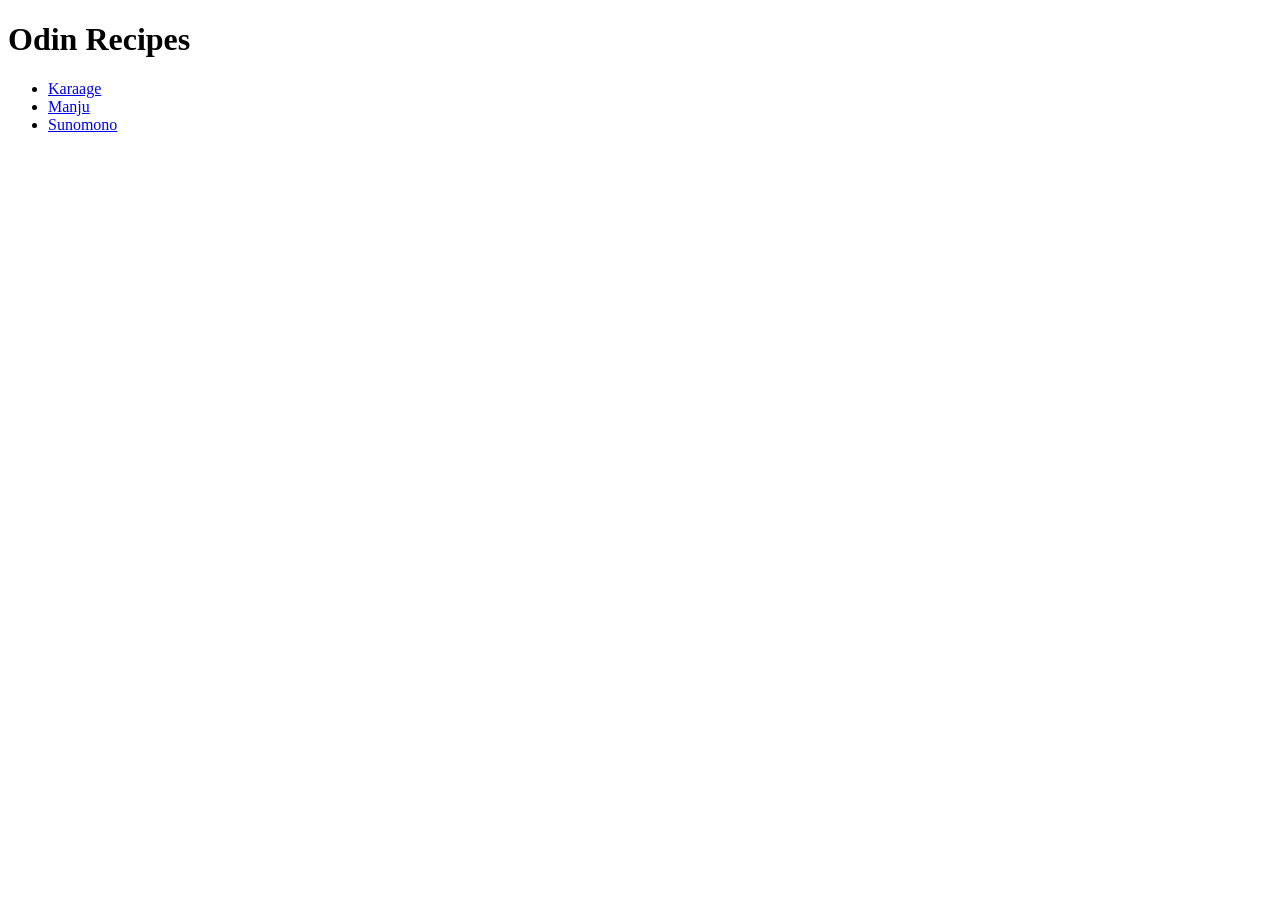
<file: index.html>
<!DOCTYPE html>
<html lang="en-GB">
  <head>
    <meta charset="utf-8">
    <meta name="viewport" content="width=device-width, initial-scale=1.0">
    <title>Odin Recipes</title>
  </head>

  <body>
    <h1>Odin Recipes</h1>

    <ul>
      <li><a href="./recipes/karaage.html">Karaage</a></li>
      <li><a href="./recipes/manju.html">Manju</a></li>
      <li><a href="./recipes/sunomono.html">Sunomono</a></li>
    </ul>
  </body>
</html>
</file>
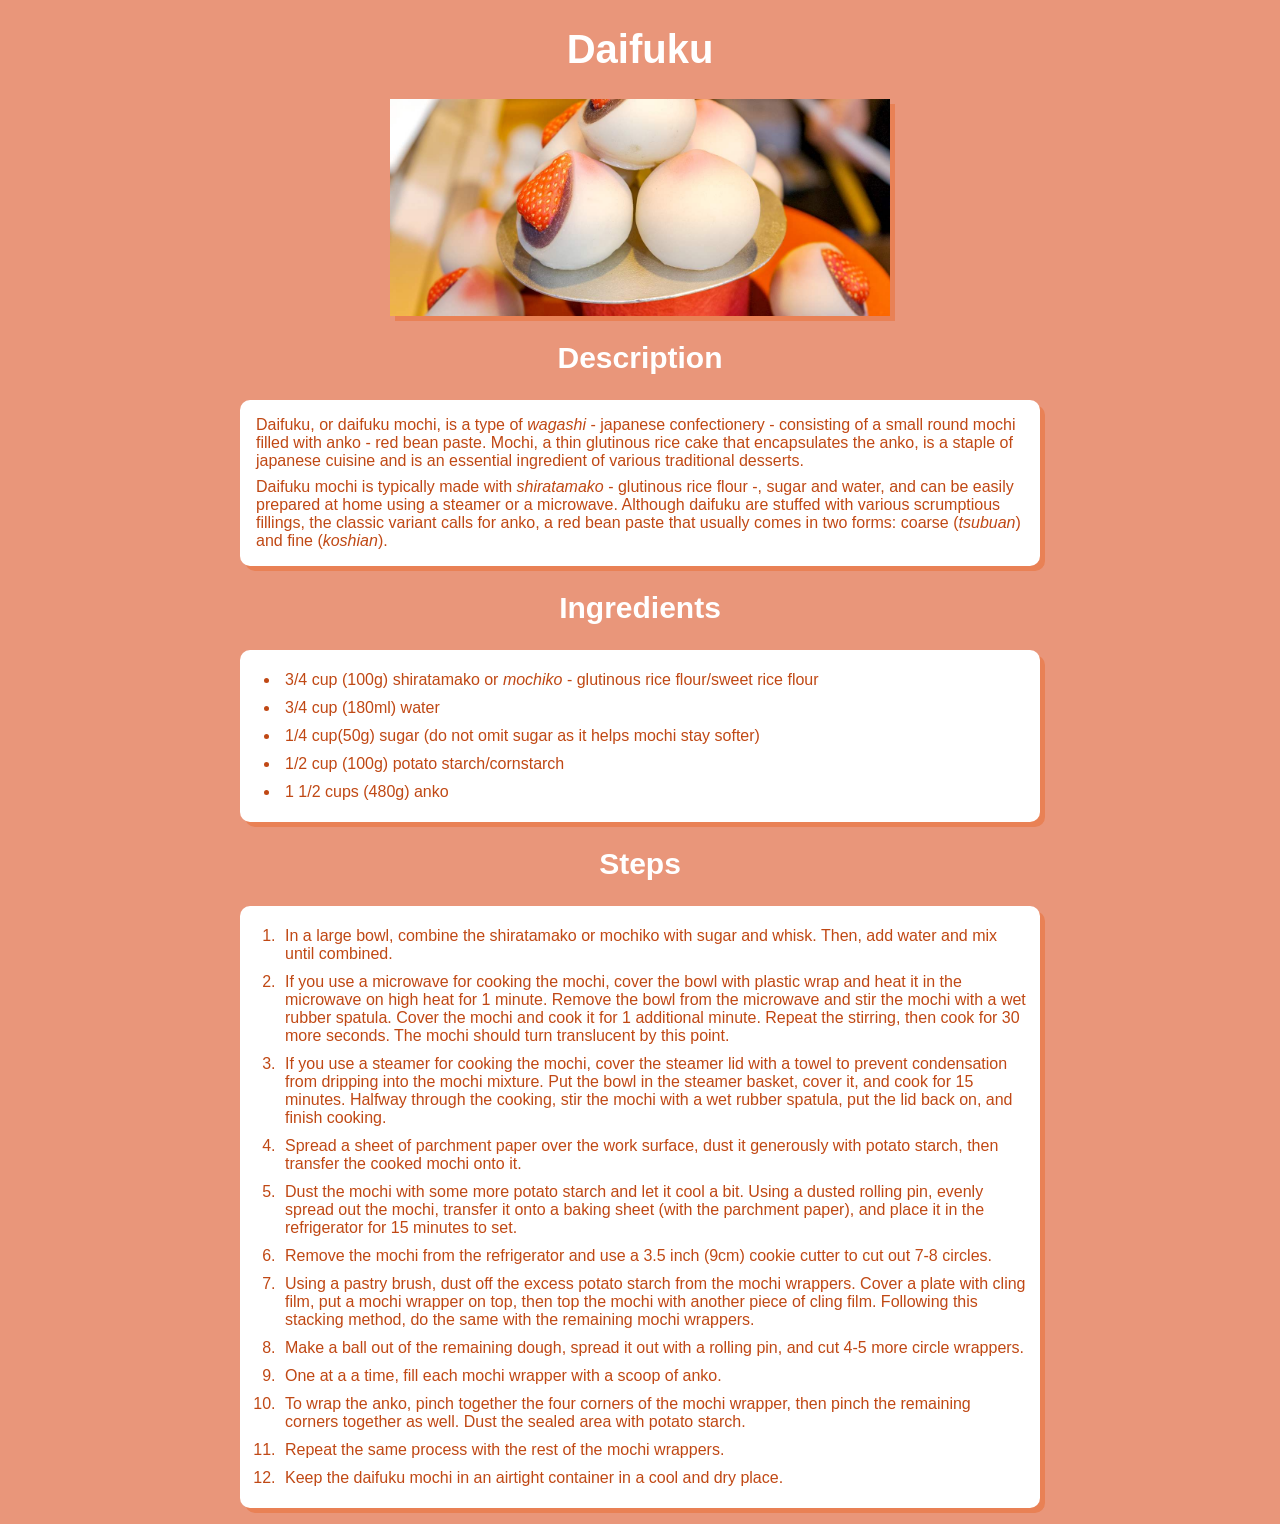
<file: recipes/daifuku.html>
<!DOCTYPE html>
<html lang="en">
    <head>
        <meta charset="UTF-8">
        <title>Odin Recipes | Daifuku</title>
        <link rel="stylesheet" href="./recipes.css">
    </head>
    <body>
        <h1>Daifuku</h1>
        <img src="./images/daifuku.jpg" alt="Photo of a strawberry daifuku, one of the many varieties of daifuku">
        <h2>Description</h2>
        <div class="description">
            <p>
                Daifuku, or daifuku mochi, is a type of <i>wagashi</i> - japanese confectionery - consisting of a small round mochi filled with anko - red bean paste. Mochi, a thin glutinous rice cake that encapsulates the anko, is a staple of japanese cuisine and is an essential ingredient of various traditional desserts.
            </p>
            <p>
                Daifuku mochi is typically made with <i>shiratamako</i> - glutinous rice flour -, sugar and water, and can be easily prepared at home using a steamer or a microwave. Although daifuku are stuffed with various scrumptious fillings, the classic variant calls for anko, a red bean paste that usually comes in two forms: coarse (<i>tsubuan</i>) and fine (<i>koshian</i>).
            </p>
        </div>
        <h2>Ingredients</h2>
        <ul class="list">
            <li>3/4 cup (100g) shiratamako or <em>mochiko</em> - glutinous rice flour/sweet rice flour</li>
            <li>3/4 cup (180ml) water</li>
            <li>1/4 cup(50g) sugar (do not omit sugar as it helps mochi stay softer)</li>
            <li>1/2 cup (100g) potato starch/cornstarch</li>
            <li>1 1/2 cups (480g) anko</li>
        </ul>
        <h2>Steps</h2>
        <ol class="list">
            <li>
                In a large bowl, combine the shiratamako or mochiko with sugar and whisk. Then, add water and mix until combined.
            </li>
            <li>
                If you use a microwave for cooking the mochi, cover the bowl with plastic wrap and heat it in the microwave on high heat for 1 minute. Remove the bowl from the microwave and stir the mochi with a wet rubber spatula. Cover the mochi and cook it for 1 additional minute. Repeat the stirring, then cook for 30 more seconds. The mochi should turn translucent by this point.
            </li>
            <li>
                If you use a steamer for cooking the mochi, cover the steamer lid with a towel to prevent condensation from dripping into the mochi mixture. Put the bowl in the steamer basket, cover it, and cook for 15 minutes. Halfway through the cooking, stir the mochi with a wet rubber spatula, put the lid back on, and finish cooking.
            </li>
            <li>
                Spread a sheet of parchment paper over the work surface, dust it generously with potato starch, then transfer the cooked mochi onto it.
            </li>
            <li>
                Dust the mochi with some more potato starch and let it cool a bit. Using a dusted rolling pin, evenly spread out the mochi, transfer it onto a baking sheet (with the parchment paper), and place it in the refrigerator for 15 minutes to set.
            </li>
            <li>
                Remove the mochi from the refrigerator and use a 3.5 inch (9cm) cookie cutter to cut out 7-8 circles.
            </li>
            <li>
                Using a pastry brush, dust off the excess potato starch from the mochi wrappers. Cover a plate with cling film, put a mochi wrapper on top, then top the mochi with another piece of cling film. Following this stacking method, do the same with the remaining mochi wrappers.
            </li>
            <li>
                Make a ball out of the remaining dough, spread it out with a rolling pin, and cut 4-5 more circle wrappers.
            </li>
            <li>
                One at a a time, fill each mochi wrapper with a scoop of anko.
            </li>
            <li>
                To wrap the anko, pinch together the four corners of the mochi wrapper, then pinch the remaining corners together as well. Dust the sealed area with potato starch.
            </li>
            <li>
                Repeat the same process with the rest of the mochi wrappers.
            </li>
            <li>
                Keep the daifuku mochi in an airtight container in a cool and dry place.
            </li>
        </ol>
    </body>
</html>
</file>
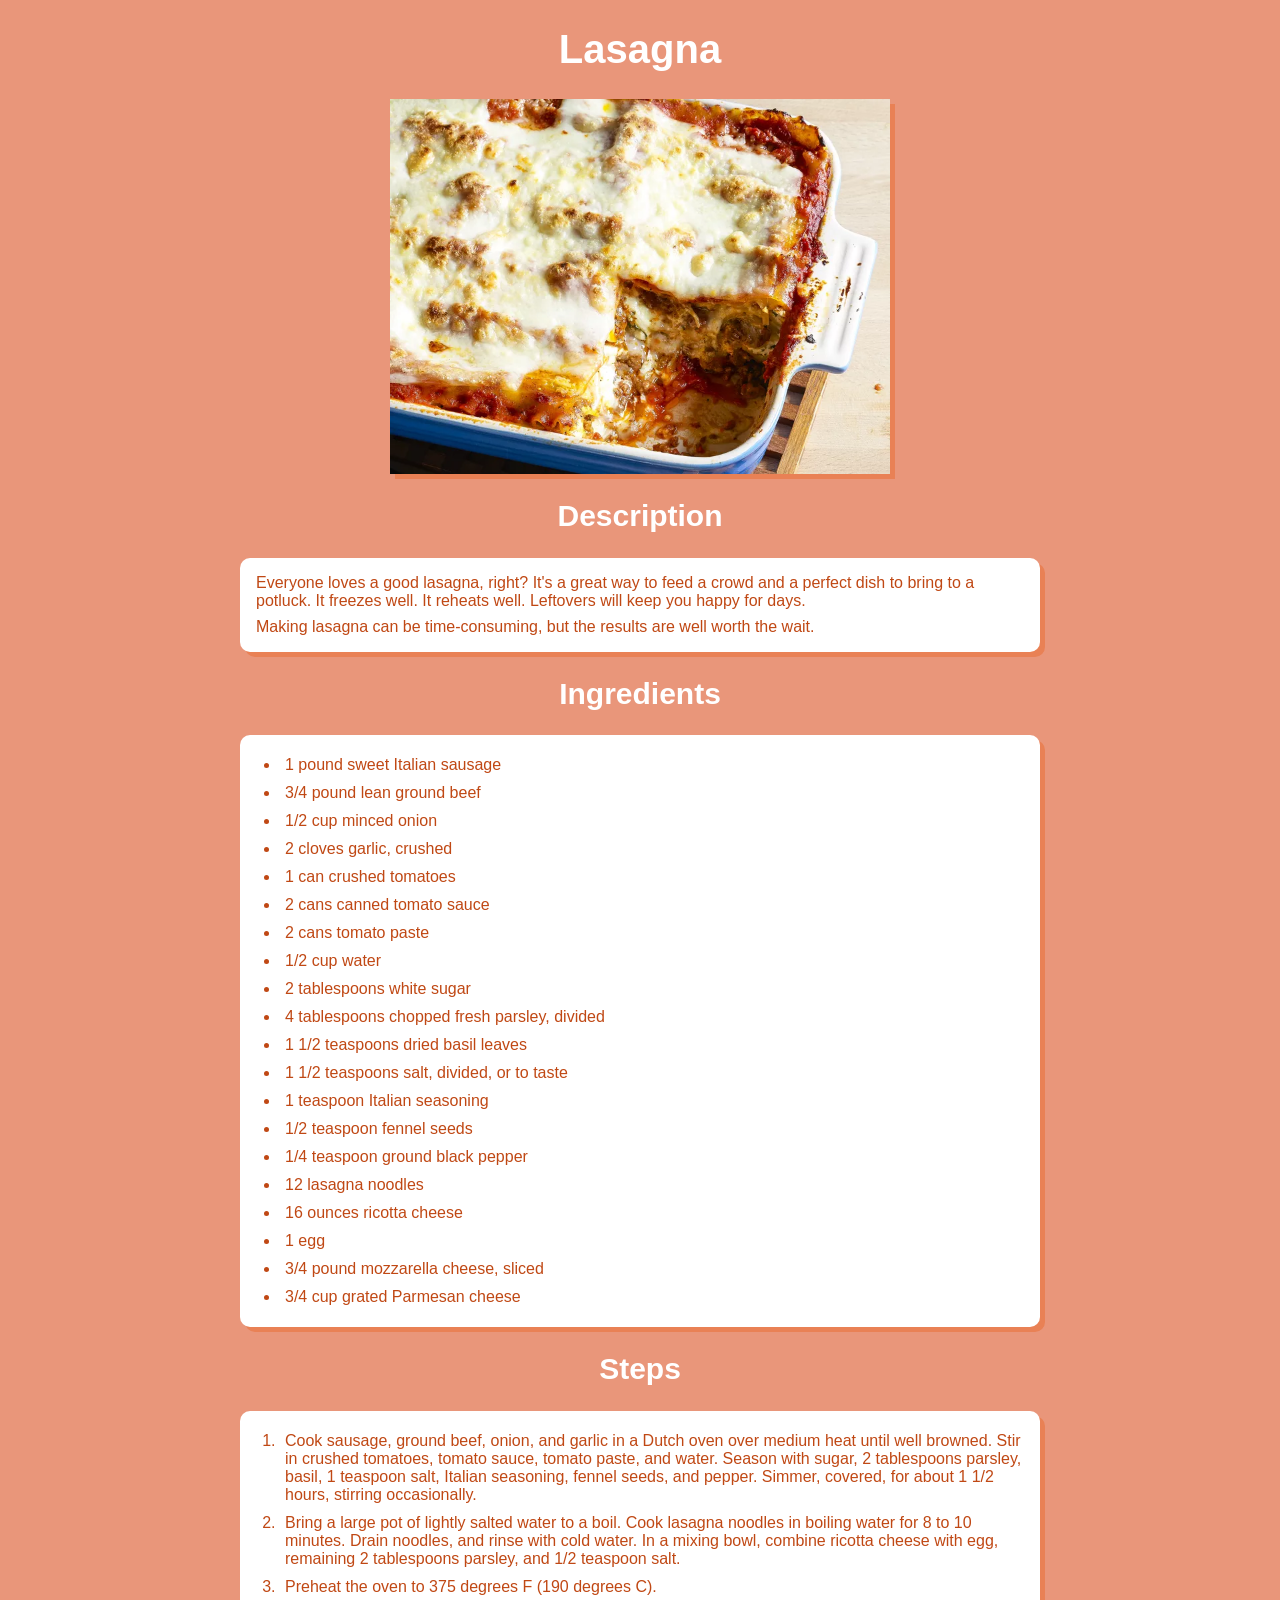
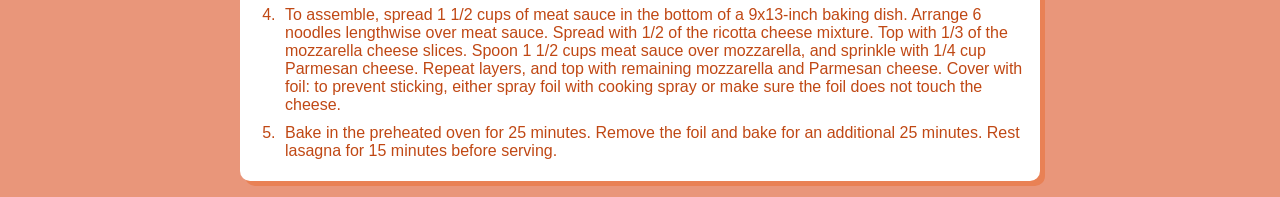
<file: recipes/lasagna.html>
<!DOCTYPE html>
<html lang="en">
    <head>
        <meta charset="UTF-8">
        <title>Odin Recipes | Lasagna</title>
        <link rel="stylesheet" href="./recipes.css">
    </head>
    <body>
        <h1>Lasagna</h1>
        <img src="./images/lasagna.jpg" alt="Photo of a beautiful lasagna">
        <h2>Description</h2>
        <div class="description">
            <p>
                Everyone loves a good lasagna, right? It's a great way to feed a crowd and a
                perfect dish to bring to a potluck. It freezes well. It reheats well. Leftovers
                will keep you happy for days.
            </p>
            <p>
                Making lasagna can be time-consuming, but the results are well worth the wait.
            </p>
        </div>
        <h2>Ingredients</h2>
        <ul class="list">
            <li>1 pound sweet Italian sausage</li>
            <li>3/4 pound lean ground beef</li>
            <li>1/2 cup minced onion</li>
            <li>2 cloves garlic, crushed</li>
            <li>1 can crushed tomatoes</li>
            <li>2 cans canned tomato sauce</li>
            <li>2 cans tomato paste</li>
            <li>1/2 cup water</li>
            <li>2 tablespoons white sugar</li>
            <li>4 tablespoons chopped fresh parsley, divided</li>
            <li>1 1/2 teaspoons dried basil leaves</li>
            <li>1 1/2 teaspoons salt, divided, or to taste</li>
            <li>1 teaspoon Italian seasoning</li>
            <li>1/2 teaspoon fennel seeds</li>
            <li>1/4 teaspoon ground black pepper</li>
            <li>12 lasagna noodles</li>
            <li>16 ounces ricotta cheese</li>
            <li>1 egg</li>
            <li>3/4 pound mozzarella cheese, sliced</li>
            <li>3/4 cup grated Parmesan cheese</li>
        </ul>
        <h2>Steps</h2>
        <ol class="list">
            <li>
                Cook sausage, ground beef, onion, and garlic in a Dutch oven over medium heat
                until well browned. Stir in crushed tomatoes, tomato sauce, tomato paste, and
                water. Season with sugar, 2 tablespoons parsley, basil, 1 teaspoon salt, Italian
                seasoning, fennel seeds, and pepper. Simmer, covered, for about 1 1/2 hours,
                stirring occasionally.
            </li>
            <li>
                Bring a large pot of lightly salted water to a boil. Cook lasagna noodles in
                boiling water for 8 to 10 minutes. Drain noodles, and rinse with cold water.
                In a mixing bowl, combine ricotta cheese with egg, remaining 2 tablespoons
                parsley, and 1/2 teaspoon salt.
            </li>
            <li>
                Preheat the oven to 375 degrees F (190 degrees C).
            </li>
            <li>
                To assemble, spread 1 1/2 cups of meat sauce in the bottom of a 9x13-inch baking
                dish. Arrange 6 noodles lengthwise over meat sauce. Spread with 1/2 of the
                ricotta cheese mixture. Top with 1/3 of the mozzarella cheese slices. Spoon 1
                1/2 cups meat sauce over mozzarella, and sprinkle with 1/4 cup Parmesan cheese.
                Repeat layers, and top with remaining mozzarella and Parmesan cheese. Cover with
                foil: to prevent sticking, either spray foil with cooking spray or make sure the
                foil does not touch the cheese.
            </li>
            <li>
                Bake in the preheated oven for 25 minutes. Remove the foil and bake for an
                additional 25 minutes. Rest lasagna for 15 minutes before serving.
            </li>
        </ol>
    </body>
</html>
</file>
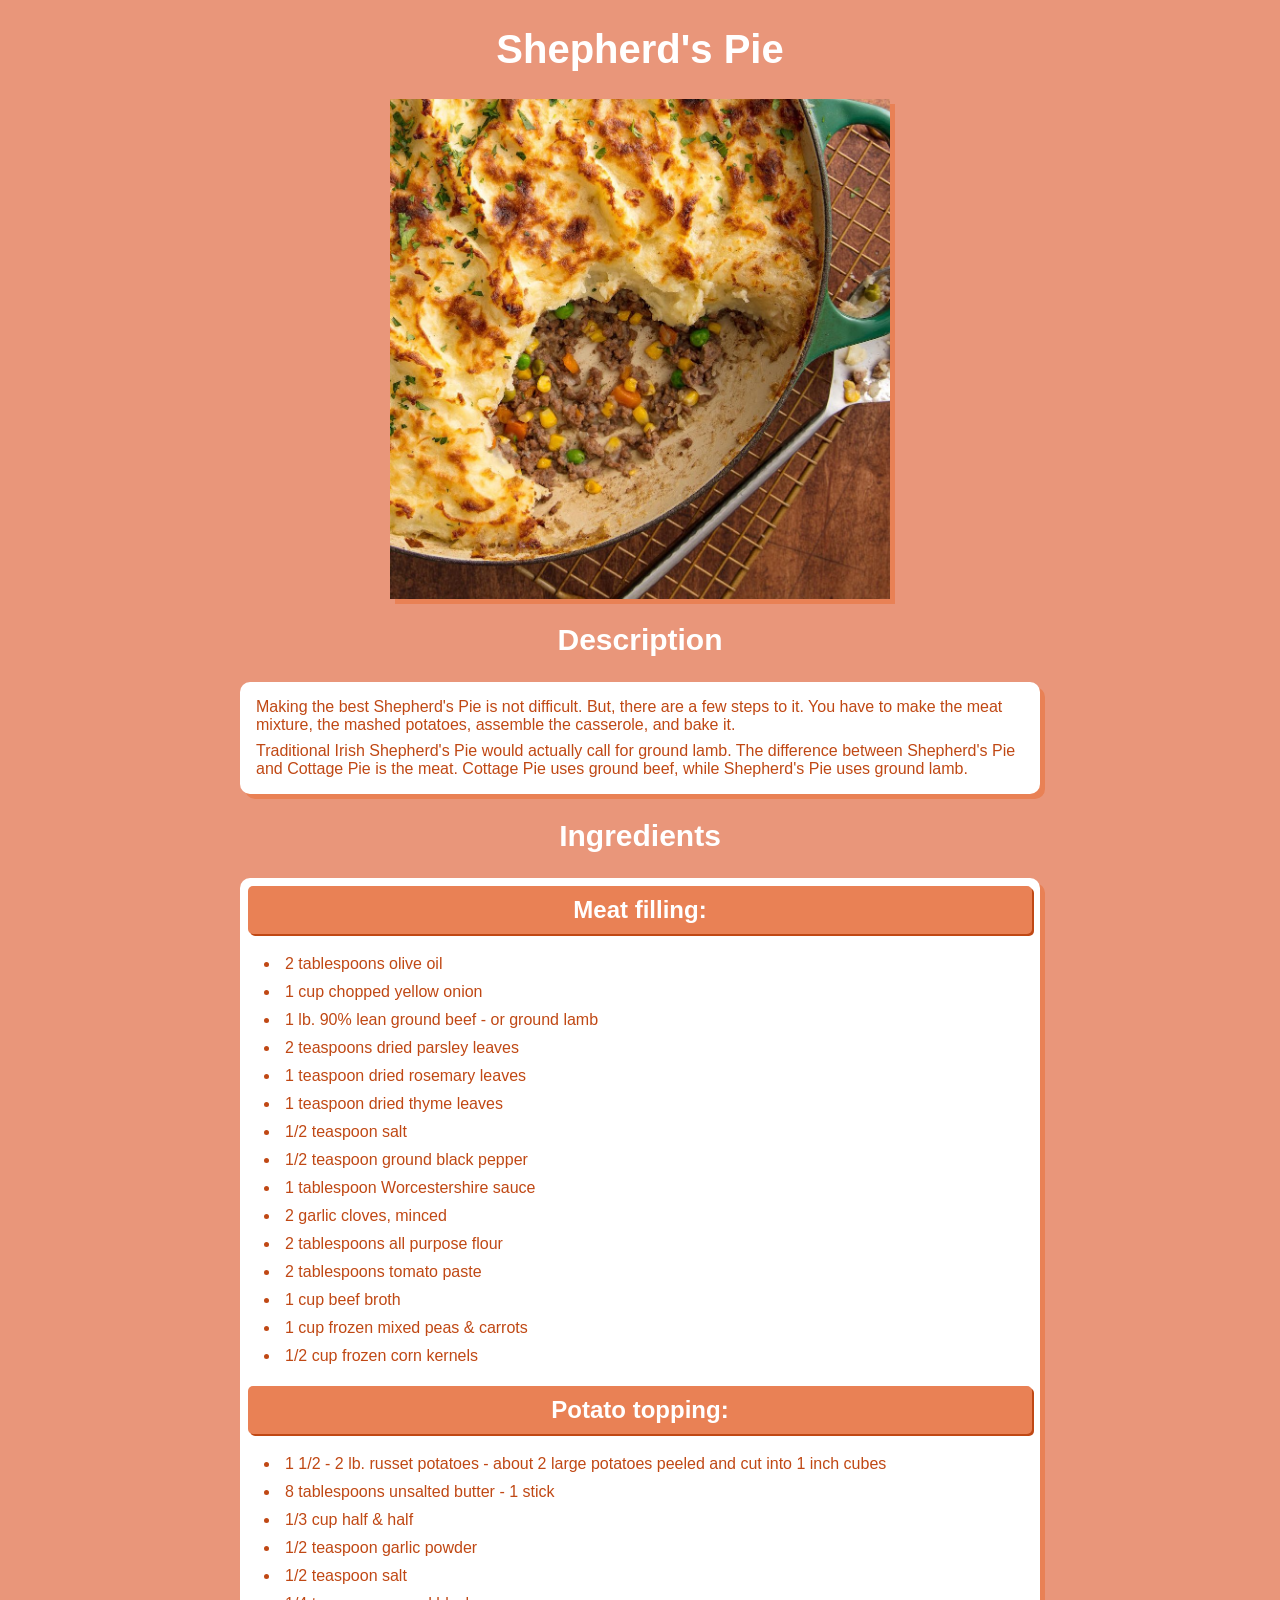
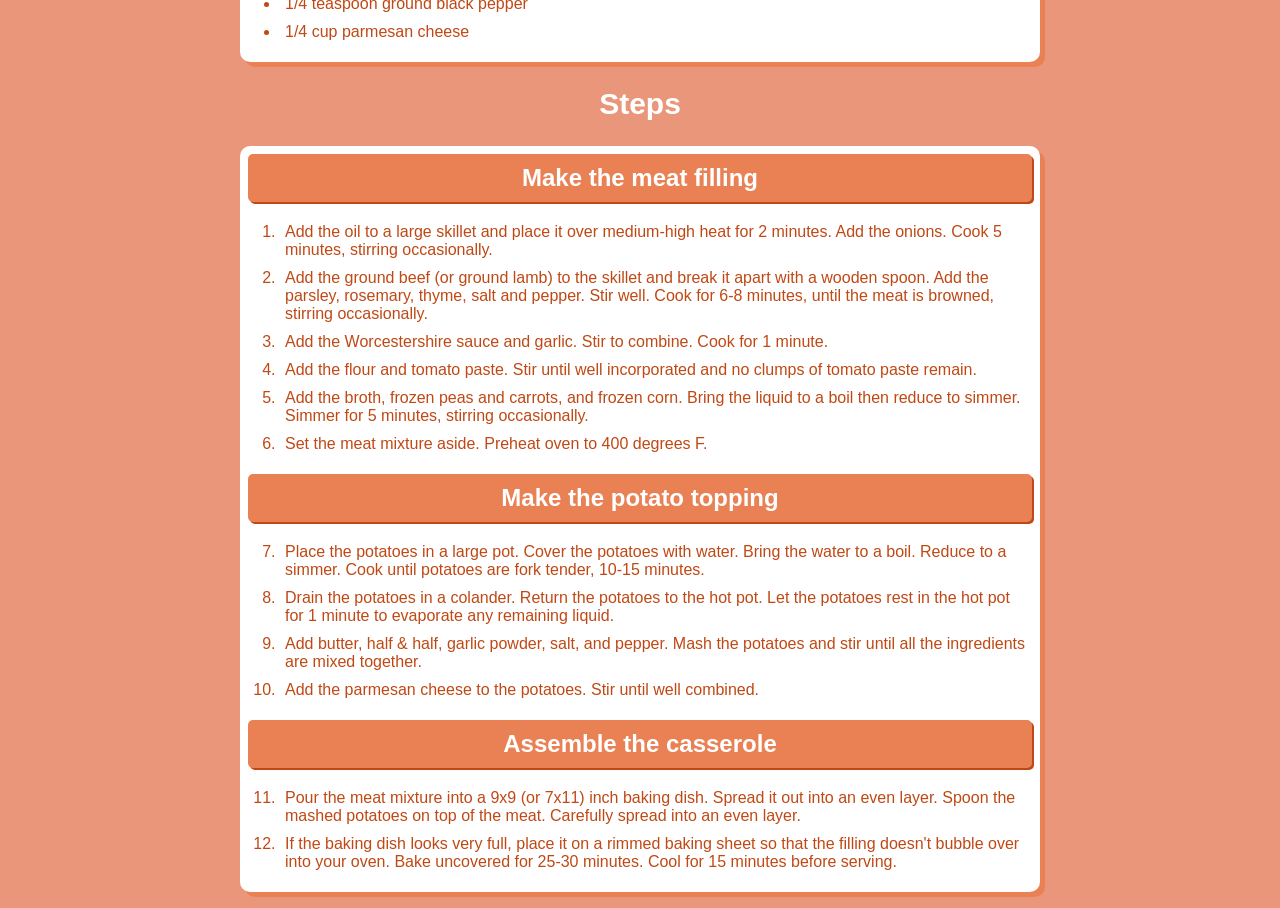
<file: recipes/shepherds-pie.html>
<!DOCTYPE html>
<html lang="en">
    <head>
        <meta charset="UTF-8">
        <title>Odin Recipes | Shepherd's Pie</title>
        <link rel="stylesheet" href="./recipes.css">
    </head>
    <body>
        <h1>Shepherd's Pie</h1>
        <img src="./images/shepherds-pie.jpg" alt="Picture of a very tasty-looking shepherd's pie">
        <h2>Description</h2>
        <div class="description">
            <p>
                Making the best Shepherd's Pie is not difficult. But, there are a few steps to it. You have to make the meat mixture, the mashed potatoes, assemble the casserole, and bake it.
            </p>
            <p>
                Traditional Irish Shepherd's Pie would actually call for ground lamb. The difference between Shepherd's Pie and Cottage Pie is the meat. Cottage Pie uses ground beef, while Shepherd's Pie uses ground lamb.
            </p>
        </div>
        <h2>Ingredients</h2>
        <ul class="list">
            
            <h3 class="in-title">Meat filling:</h3>

            <li>2 tablespoons olive oil</li>
            <li>1 cup chopped yellow onion</li>
            <li>1 lb. 90% lean ground beef - or ground lamb</li>
            <li>2 teaspoons dried parsley leaves</li>
            <li>1 teaspoon dried rosemary leaves</li>
            <li>1 teaspoon dried thyme leaves</li>
            <li>1/2 teaspoon salt</li>
            <li>1/2 teaspoon ground black pepper</li>
            <li>1 tablespoon Worcestershire sauce</li>
            <li>2 garlic cloves, minced</li>
            <li>2 tablespoons all purpose flour</li>
            <li>2 tablespoons tomato paste</li>
            <li>1 cup beef broth</li>
            <li>1 cup frozen mixed peas & carrots</li>
            <li>1/2 cup frozen corn kernels</li>
            
            <h3 class="in-title">Potato topping:</h3>

            <li>1 1/2 - 2 lb. russet potatoes - about 2 large potatoes peeled and cut into 1 inch cubes</li>
            <li>8 tablespoons unsalted butter - 1 stick</li>
            <li>1/3 cup half & half</li>
            <li>1/2 teaspoon garlic powder</li>
            <li>1/2 teaspoon salt</li>
            <li>1/4 teaspoon ground black pepper</li>
            <li>1/4 cup parmesan cheese</li>
        </ul>
        <h2>Steps</h2>
        <ol class="list">
            
            <h3 class="in-title">Make the meat filling</h3>

            <li>
                Add the oil to a large skillet and place it over medium-high heat for 2 minutes. Add the onions. Cook 5 minutes, stirring occasionally.
            </li>
            <li>
                Add the ground beef (or ground lamb) to the skillet and break it apart with a wooden spoon. Add the parsley, rosemary, thyme, salt and pepper. Stir well. Cook for 6-8 minutes, until the meat is browned, stirring occasionally.
            </li>
            <li>
                Add the Worcestershire sauce and garlic. Stir to combine. Cook for 1 minute.
            </li>
            <li>
                Add the flour and tomato paste. Stir until well incorporated and no clumps of tomato paste remain.
            </li>
            <li>
                Add the broth, frozen peas and carrots, and frozen corn. Bring the liquid to a boil then reduce to simmer. Simmer for 5 minutes, stirring occasionally.
            </li>
            <li>
                Set the meat mixture aside. Preheat oven to 400 degrees F.
            </li>

            <h3 class="in-title">Make the potato topping</h3>

            <li>
                Place the potatoes in a large pot. Cover the potatoes with water. Bring the water to a boil. Reduce to a simmer. Cook until potatoes are fork tender, 10-15 minutes.
            </li>
            <li>
                Drain the potatoes in a colander. Return the potatoes to the hot pot. Let the potatoes rest in the hot pot for 1 minute to evaporate any remaining liquid.
            </li>
            <li>
                Add butter, half & half, garlic powder, salt, and pepper. Mash the potatoes and stir until all the ingredients are mixed together.
            </li>
            <li>
                Add the parmesan cheese to the potatoes. Stir until well combined.
            </li>

            <h3 class="in-title">Assemble the casserole</h3>

            <li>
                Pour the meat mixture into a 9x9 (or 7x11) inch baking dish. Spread it out into an even layer. Spoon the mashed potatoes on top of the meat. Carefully spread into an even layer.
            </li>
            <li>
                If the baking dish looks very full, place it on a rimmed baking sheet so that the filling doesn't bubble over into your oven. Bake uncovered for 25-30 minutes. Cool for 15 minutes before serving.
            </li>
        </ol>
    </body>
</html>
</file>
<file: recipes/recipes.css>
* {
    box-sizing: border-box;
}

body {
    max-width: 800px;
    margin: 0 auto;
    background-color: #e9967a;
    font-family: 'Segoe UI', Tahoma, Verdana, sans-serif;
}

h1, h2, h3.in-title {
    color: #ffffff;
    text-align: center;
}

h1 {
    font-size: 40px;
}

h2 {
    font-size: 30px;
}

h3.in-title {
    margin: 16px 0;
    border-radius: 5px;
    padding: 10px 0;
    box-shadow: #c04814 2px 2px;
    background-color: #e98155;
    font-size: 24px;
}

h3.in-title:first-of-type {
    margin-top: -8px;
}

img {
    display: block;
    max-width: 500px;
    height: auto;
    margin: 0 auto;
}

.description, .list {
    background-color: #ffffff;
    color: #c04814;
    border-radius: 10px;
}

.description {
    padding: 16px;
}

.description p {
    margin: 0;
    padding: 0;
}

.description p:first-of-type {
    margin-bottom: 8px;
}

.list {
    padding: 16px 8px;
}

.list li {
    margin-left: 32px;
    padding: 5px;
}

.description, .list, img {
    box-shadow: #e98155 5px 5px;
}
</file>
